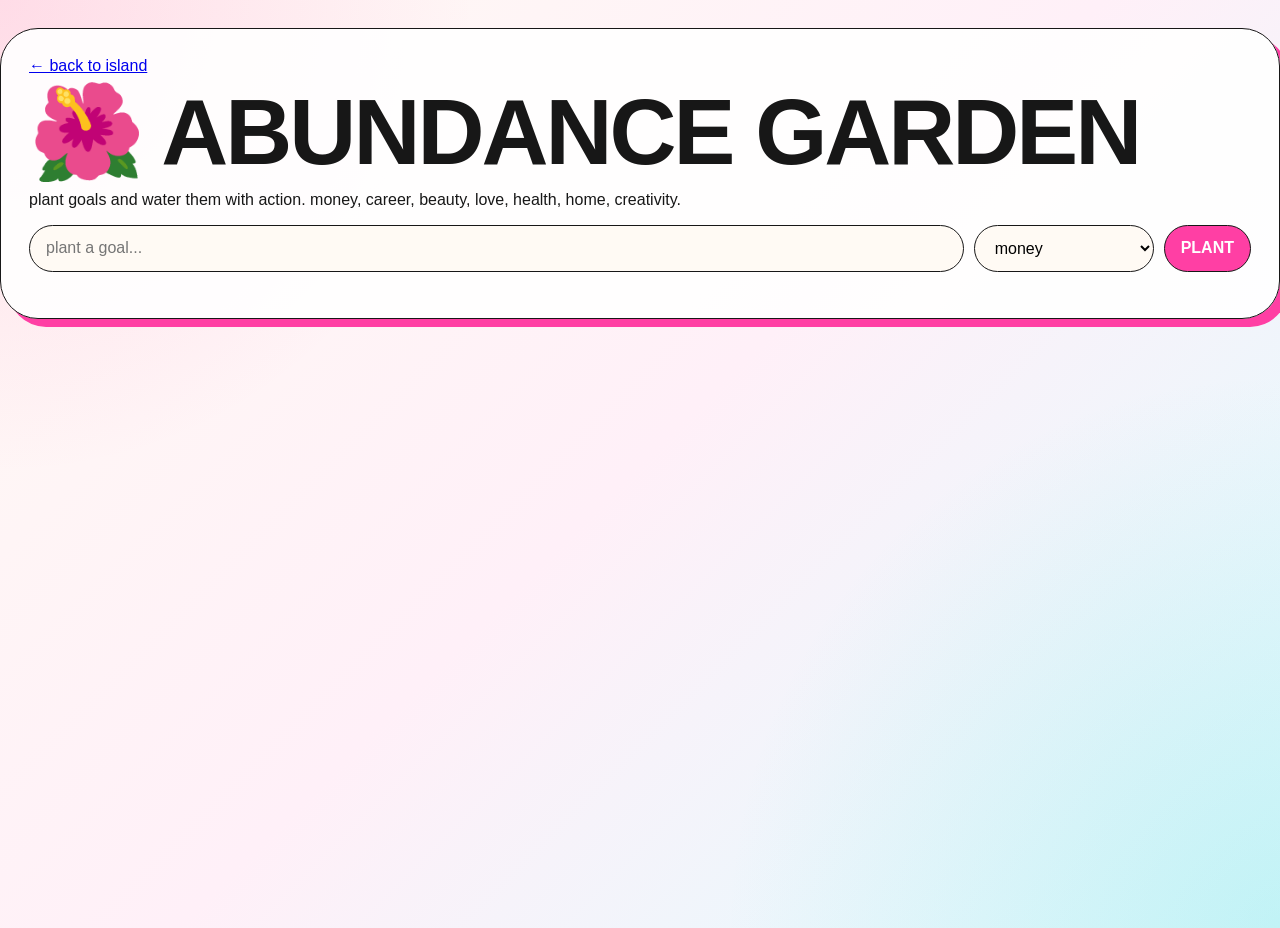
<file: pages/abundance-garden.html>
<!DOCTYPE html>
<html lang="en">
<head>
  <meta charset="UTF-8" />
  <meta name="viewport" content="width=device-width, initial-scale=1.0" />
  <title>abundance garden</title>
  <link rel="stylesheet" href="../style.css" />
</head>
<body class="garden-room">
  <main class="app">
    <section class="room">
      <a class="back-link" href="../index.html">← back to island</a>
      <h1 class="room-title">🌺 abundance garden</h1>
      <p>plant goals and water them with action. money, career, beauty, love, health, home, creativity.</p>

      <div class="input-row">
        <input id="goalInput" placeholder="plant a goal..." />
        <select id="goalRealm">
          <option>money</option>
          <option>career</option>
          <option>beauty</option>
          <option>love</option>
          <option>health</option>
          <option>home</option>
          <option>creativity</option>
        </select>
        <button id="addGoal">plant</button>
      </div>

      <div id="goalList" class="cards-list"></div>
    </section>
  </main>

  <script src="../main.js"></script>
  <script>
    function renderGoals() {
      const goals = load("goals", []);
      const list = document.getElementById("goalList");
      list.innerHTML = "";

      if (!goals.length) {
        list.innerHTML = `<article class="card">no goals planted yet. the garden is waiting to be extra.</article>`;
        return;
      }

      goals.forEach((goal, index) => {
        const card = document.createElement("article");
        card.className = "card";
        card.innerHTML = `
          <h3>🌺 ${goal.text}</h3>
          <span class="badge">${goal.realm}</span>
          <span class="badge">${goal.date}</span>
          <button class="water">water goal</button>
          <button class="delete">delete</button>
          <p class="water-count">watered ${goal.watered} times</p>
        `;

        card.querySelector(".water").addEventListener("click", () => {
          goals[index].watered += 1;
          save("goals", goals);
          renderGoals();
        });

        card.querySelector(".delete").addEventListener("click", () => {
          goals.splice(index, 1);
          save("goals", goals);
          renderGoals();
        });

        list.appendChild(card);
      });
    }

    document.getElementById("addGoal").addEventListener("click", () => {
      const input = document.getElementById("goalInput");
      const realm = document.getElementById("goalRealm");

      if (!input.value.trim()) return;

      const goals = load("goals", []);
      goals.unshift({
        text: input.value.trim(),
        realm: realm.value,
        watered: 0,
        date: new Date().toLocaleDateString()
      });

      save("goals", goals);
      input.value = "";
      renderGoals();
    });

    renderGoals();
  </script>
</body>
</html>
</file>
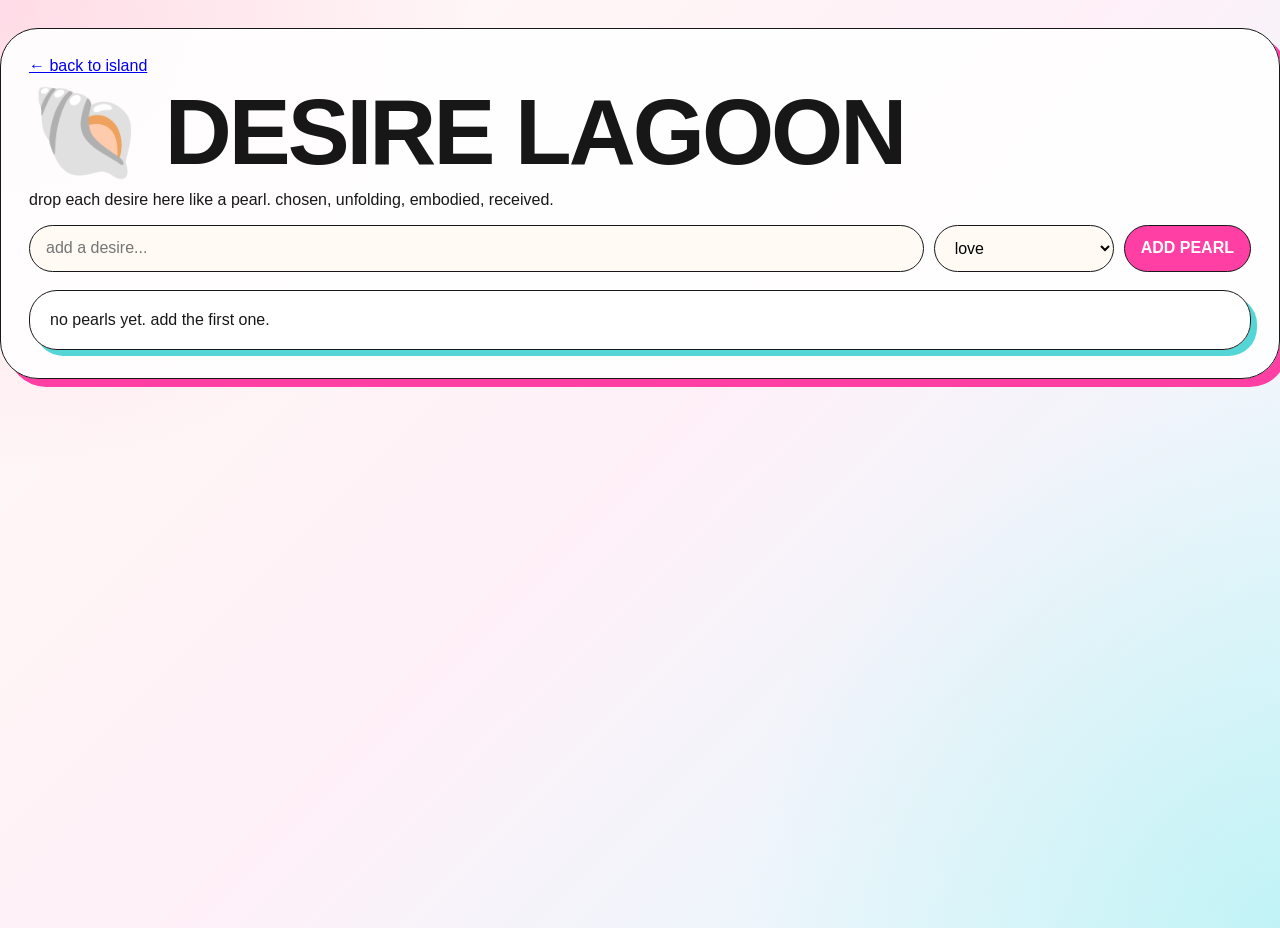
<file: pages/desire-lagoon.html>
<!DOCTYPE html>
<html lang="en">
<head>
  <meta charset="UTF-8" />
  <meta name="viewport" content="width=device-width, initial-scale=1.0" />
  <title>desire lagoon</title>
  <link rel="stylesheet" href="../style.css" />
</head>
<body>
  <main class="app">
    <section class="room">
      <a class="back-link" href="../index.html">← back to island</a>
      <h1 class="room-title">🐚 desire lagoon</h1>
      <p>drop each desire here like a pearl. chosen, unfolding, embodied, received.</p>

      <div class="input-row">
        <input id="desireInput" placeholder="add a desire..." />
        <select id="desireRealm">
          <option>love</option>
          <option>money</option>
          <option>career</option>
          <option>beauty</option>
          <option>body</option>
          <option>home</option>
        </select>
        <button id="addDesire">add pearl</button>
      </div>

      <div id="desireList" class="cards-list"></div>
    </section>
  </main>

  <script src="../main.js"></script>
  <script>
    const statuses = ["chosen", "unfolding", "embodied", "received"];

    function save(key, value) {
      localStorage.setItem(key, JSON.stringify(value));
    }

    function load(key, fallback) {
      const saved = localStorage.getItem(key);
      return saved ? JSON.parse(saved) : fallback;
    }

    function renderDesires() {
      const desires = load("desires", []);
      const list = document.getElementById("desireList");
      list.innerHTML = "";

      if (!desires.length) {
        list.innerHTML = `<article class="card">no pearls yet. add the first one.</article>`;
        return;
      }

      desires.forEach((desire, index) => {
        const card = document.createElement("article");
        card.className = "card";

        card.innerHTML = `
          <h3>🐚 ${desire.text}</h3>
          <span class="badge">${desire.realm}</span>
          <span class="badge">${desire.status}</span>
          <span class="badge">${desire.date}</span>

          <select>
            ${statuses.map(status => `
              <option ${status === desire.status ? "selected" : ""}>${status}</option>
            `).join("")}
          </select>

          <button class="delete">delete</button>
        `;

        card.querySelector("select").addEventListener("change", event => {
          desires[index].status = event.target.value;
          save("desires", desires);
          renderDesires();
        });

        card.querySelector(".delete").addEventListener("click", () => {
          desires.splice(index, 1);
          save("desires", desires);
          renderDesires();
        });

        list.appendChild(card);
      });
    }

    document.getElementById("addDesire").addEventListener("click", () => {
      const input = document.getElementById("desireInput");
      const realm = document.getElementById("desireRealm");

      if (!input.value.trim()) return;

      const desires = load("desires", []);
      desires.unshift({
        text: input.value.trim(),
        realm: realm.value,
        status: "chosen",
        date: new Date().toLocaleDateString()
      });

      save("desires", desires);
      input.value = "";
      renderDesires();
    });

    renderDesires();
  </script>
</body>
</html>
</file>
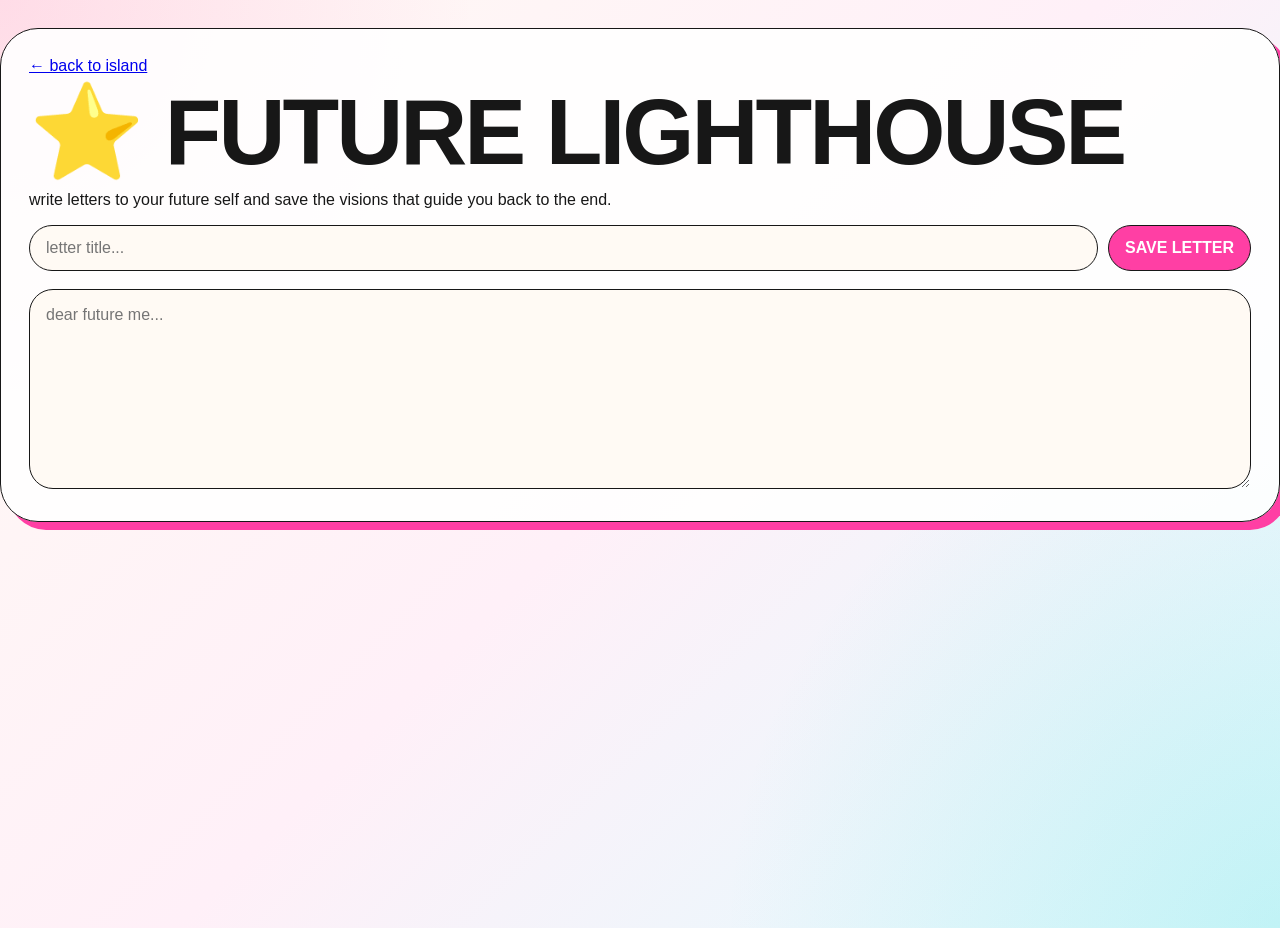
<file: pages/future-lighthouse.html>
<!DOCTYPE html>
<html lang="en">
<head>
  <meta charset="UTF-8" />
  <meta name="viewport" content="width=device-width, initial-scale=1.0" />
  <title>future lighthouse</title>
  <link rel="stylesheet" href="../style.css" />
</head>
<body class="future-room">
  <main class="app">
    <section class="room">
     <a class="back-link" href="../index.html">← back to island</a>
      <h1 class="room-title">⭐ future lighthouse</h1>
      <p>write letters to your future self and save the visions that guide you back to the end.</p>

      <div class="input-row two">
        <input id="letterTitle" placeholder="letter title..." />
        <button id="saveLetter">save letter</button>
      </div>

      <textarea id="letterBody" class="big-textarea" placeholder="dear future me..."></textarea>

      <div id="letterList" class="cards-list"></div>
    </section>
  </main>

  <script src="../main.js"></script>
  <script>
    function renderLetters() {
      const letters = load("letters", []);
      const list = document.getElementById("letterList");
      list.innerHTML = "";

      if (!letters.length) {
        list.innerHTML = `<article class="card">no letters yet. the lighthouse is dramatic but patient.</article>`;
        return;
      }

      letters.forEach((letter, index) => {
        const card = document.createElement("article");
        card.className = "card";
        card.innerHTML = `
          <h3>${letter.title}</h3>
          <span class="badge">${letter.date}</span>
          <p>${letter.body}</p>
          <button class="delete">delete</button>
        `;

        card.querySelector(".delete").addEventListener("click", () => {
          letters.splice(index, 1);
          save("letters", letters);
          renderLetters();
        });

        list.appendChild(card);
      });
    }

    document.getElementById("saveLetter").addEventListener("click", () => {
      const title = document.getElementById("letterTitle");
      const body = document.getElementById("letterBody");

      if (!title.value.trim() || !body.value.trim()) return;

      const letters = load("letters", []);
      letters.unshift({
        title: title.value.trim(),
        body: body.value.trim(),
        date: new Date().toLocaleDateString()
      });

      save("letters", letters);
      title.value = "";
      body.value = "";
      renderLetters();
    });

    renderLetters();
  </script>
</body>
</html>
</file>
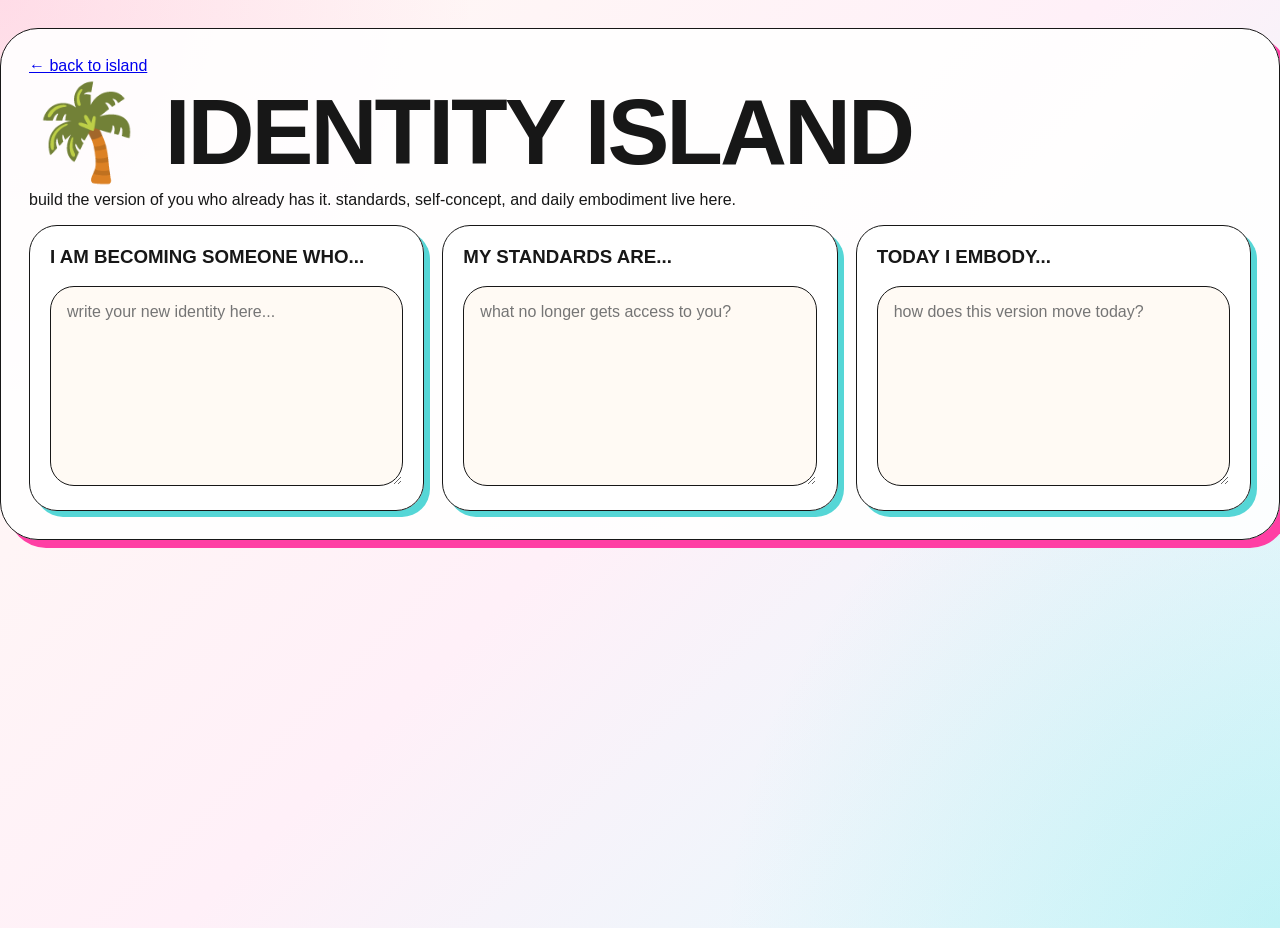
<file: pages/identity-island.html>
<!DOCTYPE html>
<html lang="en">
<head>
  <meta charset="UTF-8" />
  <meta name="viewport" content="width=device-width, initial-scale=1.0" />
  <title>identity island</title>
  <link rel="stylesheet" href="../style.css" />
</head>
<body class="identity-room">
  <main class="app">
    <section class="room">
      <a class="back-link" href="../index.html">← back to island</a>
      <h1 class="room-title">🌴 identity island</h1>
      <p>build the version of you who already has it. standards, self-concept, and daily embodiment live here.</p>

      <div class="journal-grid">
        <article class="card">
          <h3>i am becoming someone who...</h3>
          <textarea id="identityText" placeholder="write your new identity here..."></textarea>
        </article>

        <article class="card">
          <h3>my standards are...</h3>
          <textarea id="standardsText" placeholder="what no longer gets access to you?"></textarea>
        </article>

        <article class="card">
          <h3>today i embody...</h3>
          <textarea id="embodyText" placeholder="how does this version move today?"></textarea>
        </article>
      </div>
    </section>
  </main>

  <script src="../main.js"></script>
  <script>
    ["identityText", "standardsText", "embodyText"].forEach((id) => {
      const element = document.getElementById(id);
      element.value = load(id, "");
      element.addEventListener("input", () => save(id, element.value));
    });
  </script>
</body>
</html>
</file>
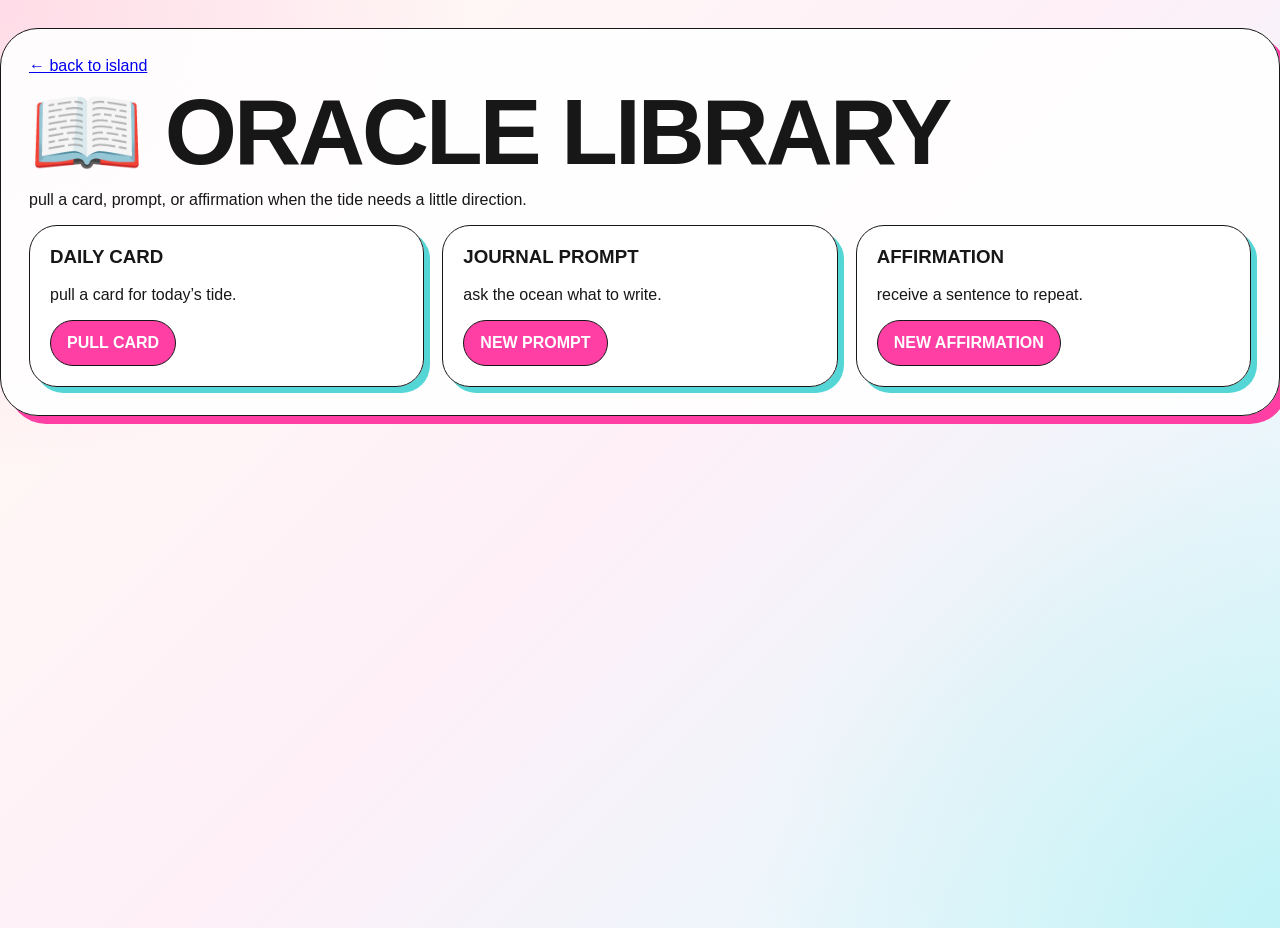
<file: pages/oracle-library.html>
<!DOCTYPE html>
<html lang="en">
<head>
  <meta charset="UTF-8" />
  <meta name="viewport" content="width=device-width, initial-scale=1.0" />
  <title>oracle library</title>
  <link rel="stylesheet" href="../style.css" />
</head>
<body class="oracle-room">
  <main class="app">
    <section class="room">
      <a class="back-link" href="../index.html">← back to island</a>
      <h1 class="room-title">📖 oracle library</h1>
      <p class="room-intro">pull a card, prompt, or affirmation when the tide needs a little direction.</p>

      <div class="oracle-grid">
        <article class="card oracle-card">
          <h3>daily card</h3>
          <p id="dailyCard">pull a card for today’s tide.</p>
          <button id="pullCard">pull card</button>
        </article>

        <article class="card oracle-card">
          <h3>journal prompt</h3>
          <p id="prompt">ask the ocean what to write.</p>
          <button id="pullPrompt">new prompt</button>
        </article>

        <article class="card oracle-card">
          <h3>affirmation</h3>
          <p id="affirmation">receive a sentence to repeat.</p>
          <button id="pullAffirmation">new affirmation</button>
        </article>
      </div>
    </section>
  </main>

  <script>
    const cards = [
      "stop checking. start becoming.",
      "high tide: choose confidence before evidence.",
      "rest is still part of the ritual.",
      "make the dream feel normal today."
    ];

    const prompts = [
      "what would i do today if i knew it was already unfolding?",
      "what proof did i almost ignore?",
      "how can i make my desired life feel familiar today?",
      "what does my future self want me to stop negotiating?"
    ];

    const affirmations = [
      "i am safe to receive what i want.",
      "my desires are allowed to arrive easily.",
      "i embody and receive.",
      "my future is already responding."
    ];

    function randomFrom(array) {
      return array[Math.floor(Math.random() * array.length)];
    }

    document.getElementById("pullCard").addEventListener("click", () => {
      document.getElementById("dailyCard").textContent = randomFrom(cards);
    });

    document.getElementById("pullPrompt").addEventListener("click", () => {
      document.getElementById("prompt").textContent = randomFrom(prompts);
    });

    document.getElementById("pullAffirmation").addEventListener("click", () => {
      document.getElementById("affirmation").textContent = randomFrom(affirmations);
    });
  </script>
</body>
</html>
</file>
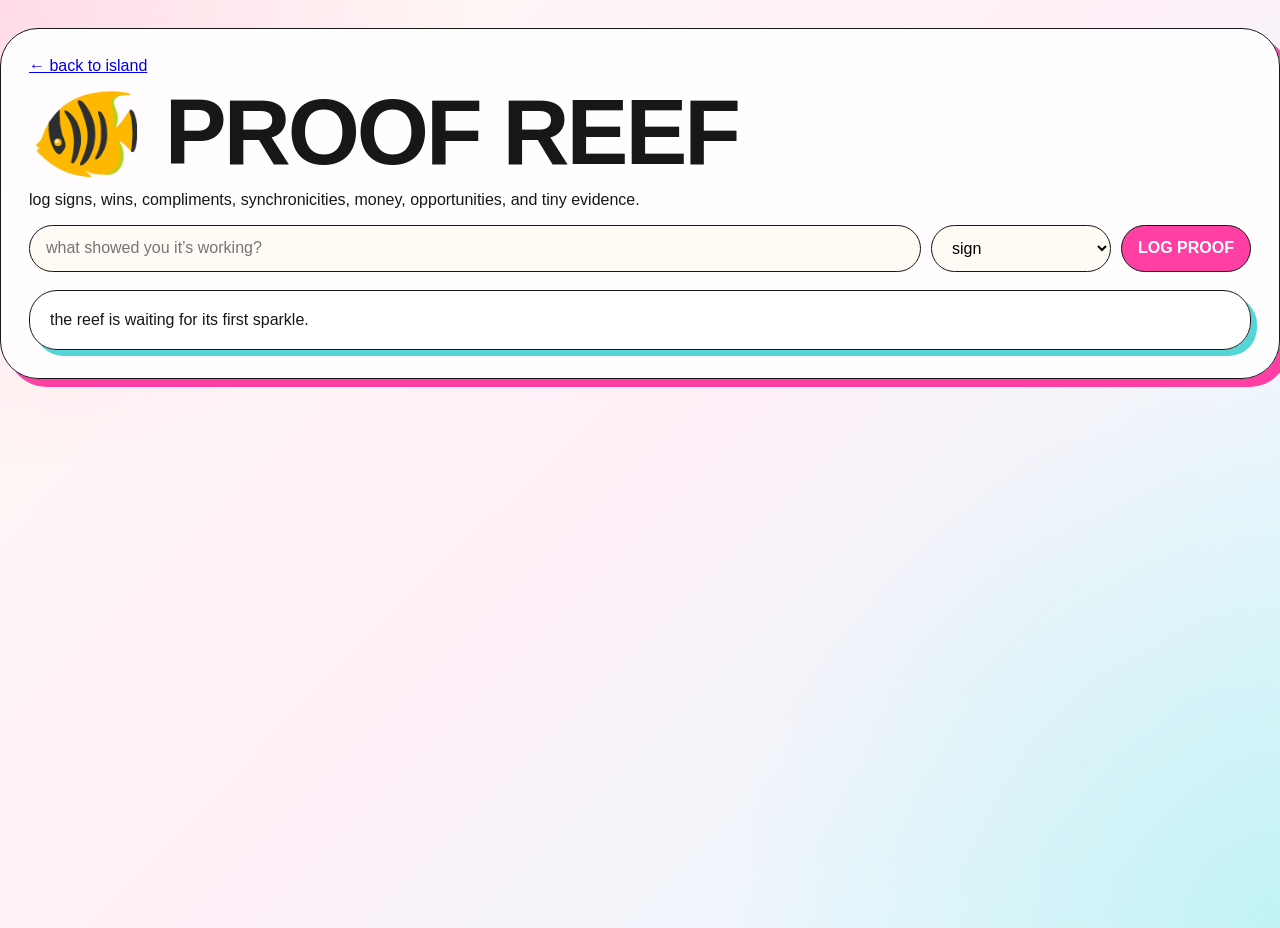
<file: pages/proof-reef.html>
<!DOCTYPE html>
<html lang="en">
<head>
  <meta charset="UTF-8" />
  <meta name="viewport" content="width=device-width, initial-scale=1.0" />
  <title>proof reef</title>
  <link rel="stylesheet" href="../style.css" />
</head>
<body>
  <main class="app">
    <section class="room">
      <a class="back-link" href="../index.html">← back to island</a>
      <h1 class="room-title">🐠 proof reef</h1>
      <p>log signs, wins, compliments, synchronicities, money, opportunities, and tiny evidence.</p>

      <div class="input-row">
        <input id="proofInput" placeholder="what showed you it’s working?" />
        <select id="proofType">
          <option>sign</option>
          <option>win</option>
          <option>synchronicity</option>
          <option>compliment</option>
          <option>money</option>
          <option>opportunity</option>
        </select>
        <button id="addProof">log proof</button>
      </div>

      <div id="proofList" class="cards-list"></div>
    </section>
  </main>

  <script src="../main.js"></script>
  <script>
    function save(key, value) {
      localStorage.setItem(key, JSON.stringify(value));
    }

    function load(key, fallback) {
      const saved = localStorage.getItem(key);
      return saved ? JSON.parse(saved) : fallback;
    }

    function renderProofs() {
      const proofs = load("proofs", []);
      const list = document.getElementById("proofList");
      list.innerHTML = "";

      if (!proofs.length) {
        list.innerHTML = `<article class="card">the reef is waiting for its first sparkle.</article>`;
        return;
      }

      proofs.forEach((proof, index) => {
        const card = document.createElement("article");
        card.className = "card";

        card.innerHTML = `
          <h3>🐠 ${proof.type}</h3>
          <p>${proof.text}</p>
          <span class="badge">${proof.date}</span>
          <button class="delete">delete</button>
        `;

        card.querySelector(".delete").addEventListener("click", () => {
          proofs.splice(index, 1);
          save("proofs", proofs);
          renderProofs();
        });

        list.appendChild(card);
      });
    }

    document.getElementById("addProof").addEventListener("click", () => {
      const input = document.getElementById("proofInput");
      const type = document.getElementById("proofType");

      if (!input.value.trim()) return;

      const proofs = load("proofs", []);
      proofs.unshift({
        text: input.value.trim(),
        type: type.value,
        date: new Date().toLocaleDateString()
      });

      save("proofs", proofs);
      input.value = "";
      renderProofs();
    });

    renderProofs();
  </script>
</body>
</html>
</file>
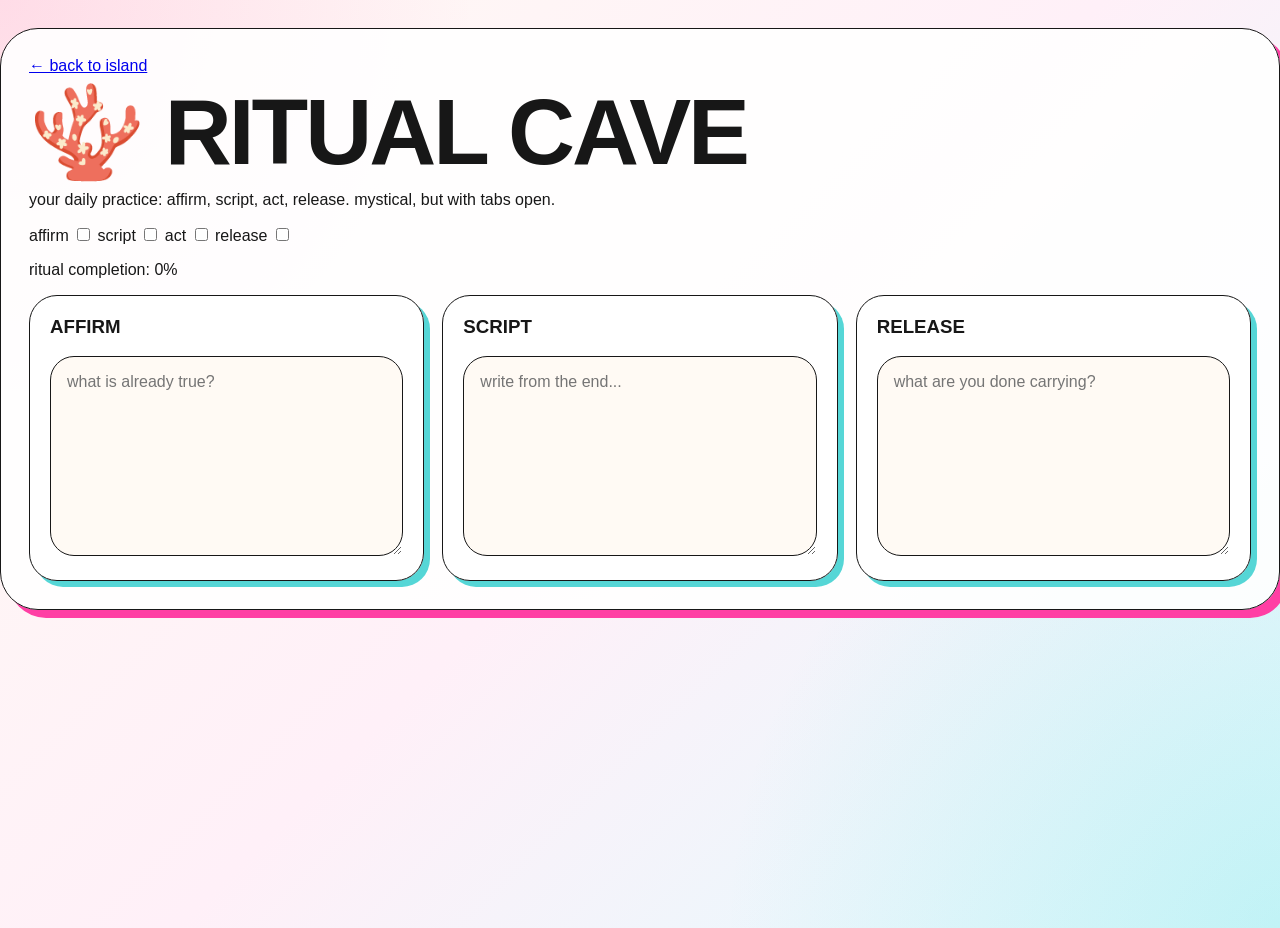
<file: pages/ritual-cave.html>
<!DOCTYPE html>
<html lang="en">
<head>
  <meta charset="UTF-8" />
  <meta name="viewport" content="width=device-width, initial-scale=1.0" />
  <title>ritual cave</title>
  <link rel="stylesheet" href="../style.css" />
</head>
<body class="ritual-room">
  <main class="app">
    <section class="room">
      <a class="back-link" href="../index.html">← back to island</a>
      <h1 class="room-title">🪸 ritual cave</h1>
      <p>your daily practice: affirm, script, act, release. mystical, but with tabs open.</p>

      <div class="checklist">
        <label>affirm <input type="checkbox" class="ritual-check" /></label>
        <label>script <input type="checkbox" class="ritual-check" /></label>
        <label>act <input type="checkbox" class="ritual-check" /></label>
        <label>release <input type="checkbox" class="ritual-check" /></label>
      </div>

      <p class="score-pill">ritual completion: <span id="ritualScore">0%</span></p>

      <div class="journal-grid">
        <article class="card">
          <h3>affirm</h3>
          <textarea id="affirmText" placeholder="what is already true?"></textarea>
        </article>

        <article class="card">
          <h3>script</h3>
          <textarea id="scriptText" placeholder="write from the end..."></textarea>
        </article>

        <article class="card">
          <h3>release</h3>
          <textarea id="releaseText" placeholder="what are you done carrying?"></textarea>
        </article>
      </div>
    </section>
  </main>

  <script src="../main.js"></script>
  <script>
    const checks = document.querySelectorAll(".ritual-check");

    function updateRitualScore() {
      const values = [...checks].map((check) => check.checked);
      const completed = values.filter(Boolean).length;
      const score = Math.round((completed / values.length) * 100);

      document.getElementById("ritualScore").textContent = `${score}%`;
      save("ritualChecks", values);
    }

    const savedChecks = load("ritualChecks", []);

    checks.forEach((check, index) => {
      check.checked = savedChecks[index] || false;
      check.addEventListener("change", updateRitualScore);
    });

    ["affirmText", "scriptText", "releaseText"].forEach((id) => {
      const element = document.getElementById(id);
      element.value = load(id, "");
      element.addEventListener("input", () => save(id, element.value));
    });

    updateRitualScore();
  </script>
</body>
</html>
</file>
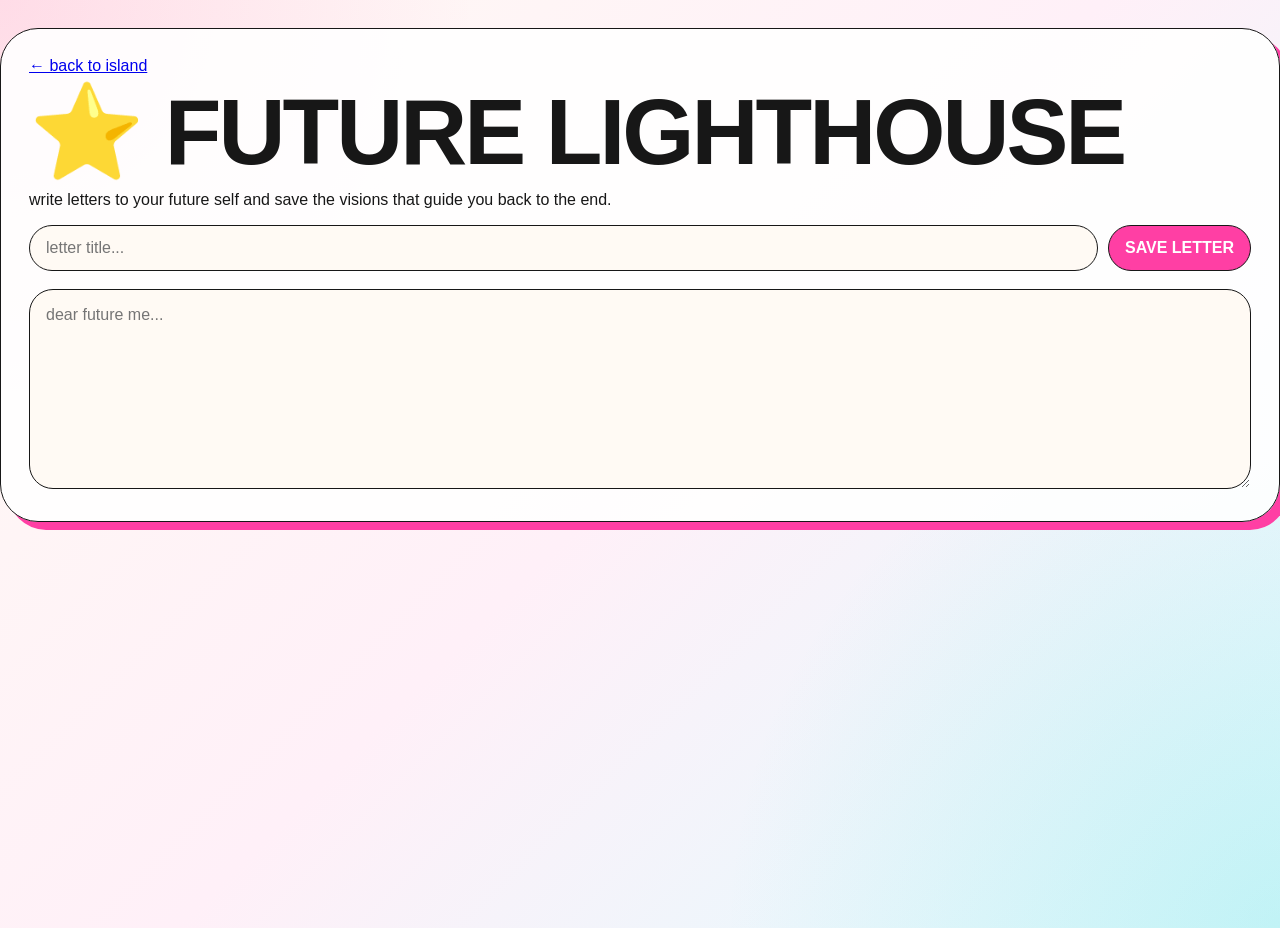
<file: pages/ritual-lighthouse.html>
<!DOCTYPE html>
<html lang="en">
<head>
  <meta charset="UTF-8" />
  <meta name="viewport" content="width=device-width, initial-scale=1.0" />
  <title>future lighthouse</title>
  <link rel="stylesheet" href="../style.css" />
</head>
<body class="future-room">
  <main class="app">
    <section class="room">
      <a class="back-link" href="../index.html">← back to island</a>
      <h1 class="room-title">⭐ future lighthouse</h1>
      <p>write letters to your future self and save the visions that guide you back to the end.</p>

      <div class="input-row two">
        <input id="letterTitle" placeholder="letter title..." />
        <button id="saveLetter">save letter</button>
      </div>

      <textarea id="letterBody" class="big-textarea" placeholder="dear future me..."></textarea>

      <div id="letterList" class="cards-list"></div>
    </section>
  </main>

  <script src="../main.js"></script>
  <script>
    function renderLetters() {
      const letters = load("letters", []);
      const list = document.getElementById("letterList");
      list.innerHTML = "";

      if (!letters.length) {
        list.innerHTML = `<article class="card">no letters yet. the lighthouse is dramatic but patient.</article>`;
        return;
      }

      letters.forEach((letter, index) => {
        const card = document.createElement("article");
        card.className = "card";
        card.innerHTML = `
          <h3>${letter.title}</h3>
          <span class="badge">${letter.date}</span>
          <p>${letter.body}</p>
          <button class="delete">delete</button>
        `;

        card.querySelector(".delete").addEventListener("click", () => {
          letters.splice(index, 1);
          save("letters", letters);
          renderLetters();
        });

        list.appendChild(card);
      });
    }

    document.getElementById("saveLetter").addEventListener("click", () => {
      const title = document.getElementById("letterTitle");
      const body = document.getElementById("letterBody");

      if (!title.value.trim() || !body.value.trim()) return;

      const letters = load("letters", []);
      letters.unshift({
        title: title.value.trim(),
        body: body.value.trim(),
        date: new Date().toLocaleDateString()
      });

      save("letters", letters);
      title.value = "";
      body.value = "";
      renderLetters();
    });

    renderLetters();
  </script>
</body>
</html>
</file>
<file: style.css>
* {
  box-sizing: border-box;
}

:root {
  --ink: #171717;
  --cream: #fffaf4;
  --pink: #ff3fa4;
  --aqua: #dffbff;
  --turquoise: #55d6d6;
  --sand: #f7eadc;
  --white: #ffffff;
}

body {
  margin: 0;
  font-family: arial, helvetica, sans-serif;
  color: var(--ink);
  min-height: 100vh;
  background:
    radial-gradient(circle at top left, rgba(255, 63, 164, 0.16), transparent 30%),
    radial-gradient(circle at bottom right, rgba(85, 214, 214, 0.22), transparent 35%),
    linear-gradient(135deg, var(--cream), #fff0f8, var(--aqua));
}

.app-shell {
  width: min(1180px, 92%);
  margin: auto;
  padding: 28px 0 48px;
}

.top-bar {
  display: flex;
  justify-content: space-between;
  margin-bottom: 16px;
}

.hero,
.room {
  border: 1px solid var(--ink);
  border-radius: 38px;
  box-shadow: 8px 8px 0 var(--pink);
}

.hero {
  padding: 34px 24px;
  text-align: center;
  background:
    linear-gradient(rgba(255,250,244,.38), rgba(255,250,244,.82)),
    url("https://images.unsplash.com/photo-1507525428034-b723cf961d3e?auto=format&fit=crop&w=1600&q=80");
  background-size: cover;
  background-position: center;
}

.eyebrow {
  text-transform: uppercase;
  letter-spacing: 4px;
  color: var(--pink);
  font-size: .78rem;
  font-weight: 900;
  margin: 0;
}

h1 {
  font-size: clamp(2.7rem, 8vw, 5.8rem);
  line-height: .9;
  letter-spacing: -3px;
  text-transform: uppercase;
  margin: 16px 0;
}

.subtitle {
  max-width: 620px;
  margin: auto;
  line-height: 1.5;
}

.room {
  margin-top: 28px;
  padding: 28px;
  background: rgba(255,255,255,.9);
}

.island-map {
  position: relative;
  min-height: 650px;
  overflow: hidden;
  border-radius: 30px;
  background:
    radial-gradient(circle at 50% 42%, var(--sand) 0 18%, transparent 19%),
    radial-gradient(circle at 46% 46%, #ffe5bd 0 23%, transparent 24%),
    linear-gradient(180deg, #dffbff, #bdf4ff 55%, #8be7f0);
}

.island-map::before {
  content: "";
  position: absolute;
  inset: 18%;
  border-radius: 55% 45% 60% 40%;
  background: linear-gradient(135deg, #f7d7a1, #fff1c9);
  border: 1px solid rgba(23,23,23,.25);
}

.place {
  position: absolute;
  z-index: 2;
  display: grid;
  place-items: center;
  gap: 6px;
  width: 145px;
  min-height: 92px;
  border: 1px solid var(--ink);
  border-radius: 24px;
  background: rgba(255,250,244,.94);
  color: var(--ink);
  font-weight: 900;
  cursor: pointer;
  box-shadow: 5px 5px 0 var(--pink);
}

.place:hover {
  transform: translateY(-4px);
  box-shadow: 7px 7px 0 var(--ink);
}

.place span {
  text-transform: uppercase;
  font-size: .75rem;
  text-align: center;
}

.desires { top: 54%; left: 14%; }
.proof { top: 55%; right: 14%; }
.oracle { top: 26%; right: 13%; }
.identity { top: 34%; left: 43%; }
.ritual { top: 62%; left: 42%; }
.future { top: 7%; left: 54%; }
.garden { top: 20%; left: 18%; }

.ocean {
  position: absolute;
  bottom: 20px;
  width: 100%;
  text-align: center;
  font-size: clamp(1.5rem, 4vw, 3rem);
  letter-spacing: 8px;
  opacity: .7;
}

.hint {
  text-align: center;
  font-weight: 900;
  text-transform: uppercase;
}

.input-row {
  display: grid;
  grid-template-columns: 1fr 180px auto;
  gap: 10px;
  margin-bottom: 18px;
}

.input-row.two {
  grid-template-columns: 1fr auto;
}

input,
select,
button,
textarea {
  border: 1px solid var(--ink);
  border-radius: 999px;
  padding: 13px 16px;
  font: inherit;
}

input,
select,
textarea {
  background: var(--cream);
}

button {
  background: var(--pink);
  color: white;
  font-weight: 900;
  text-transform: uppercase;
  cursor: pointer;
}

.secondary {
  background: white;
  color: var(--ink);
}

.delete {
  background: var(--ink);
}

textarea {
  width: 100%;
  min-height: 200px;
  border-radius: 24px;
  resize: vertical;
  line-height: 1.5;
}

.cards-list,
.oracle-grid,
.journal-grid {
  display: grid;
  grid-template-columns: repeat(auto-fit, minmax(260px, 1fr));
  gap: 18px;
}

.card {
  background: rgba(255,255,255,.92);
  border: 1px solid var(--ink);
  border-radius: 28px;
  padding: 20px;
  box-shadow: 6px 6px 0 var(--turquoise);
}

.card h3 {
  margin-top: 0;
  text-transform: uppercase;
}

.badge {
  display: inline-block;
  border: 1px solid var(--ink);
  border-radius: 999px;
  padding: 7px 10px;
  margin: 4px 4px 10px 0;
  background: var(--cream);
  font-size: .75rem;
  font-weight: 900;
  text-transform: uppercase;
}

.fade-in {
  animation: fadeIn .28s ease;
}

@keyframes fadeIn {
  from {
    opacity: 0;
    transform: translateY(12px);
  }

  to {
    opacity: 1;
    transform: translateY(0);
  }
}

@media (max-width: 800px) {
  .input-row,
  .input-row.two {
    grid-template-columns: 1fr;
  }

  .hero,
  .room {
    border-radius: 28px;
  }

  .island-map {
    min-height: 760px;
  }

  .place {
    width: 130px;
  }

  .desires { left: 5%; }
  .proof { right: 5%; }
  .oracle { right: 5%; }
  .garden { left: 5%; }
  .identity { left: 32%; }
  .ritual { left: 34%; }
}
,/* ---------- app ui ---------- */

.save-message {
  margin-top: 14px;
  font-size: 0.9rem;
  font-weight: 800;
  text-transform: uppercase;
  letter-spacing: 1px;
  color: var(--pink);
  opacity: 0;
  transition: opacity 0.25s ease;
}

.save-message:not(:empty) {
  opacity: 1;
}
</file>
